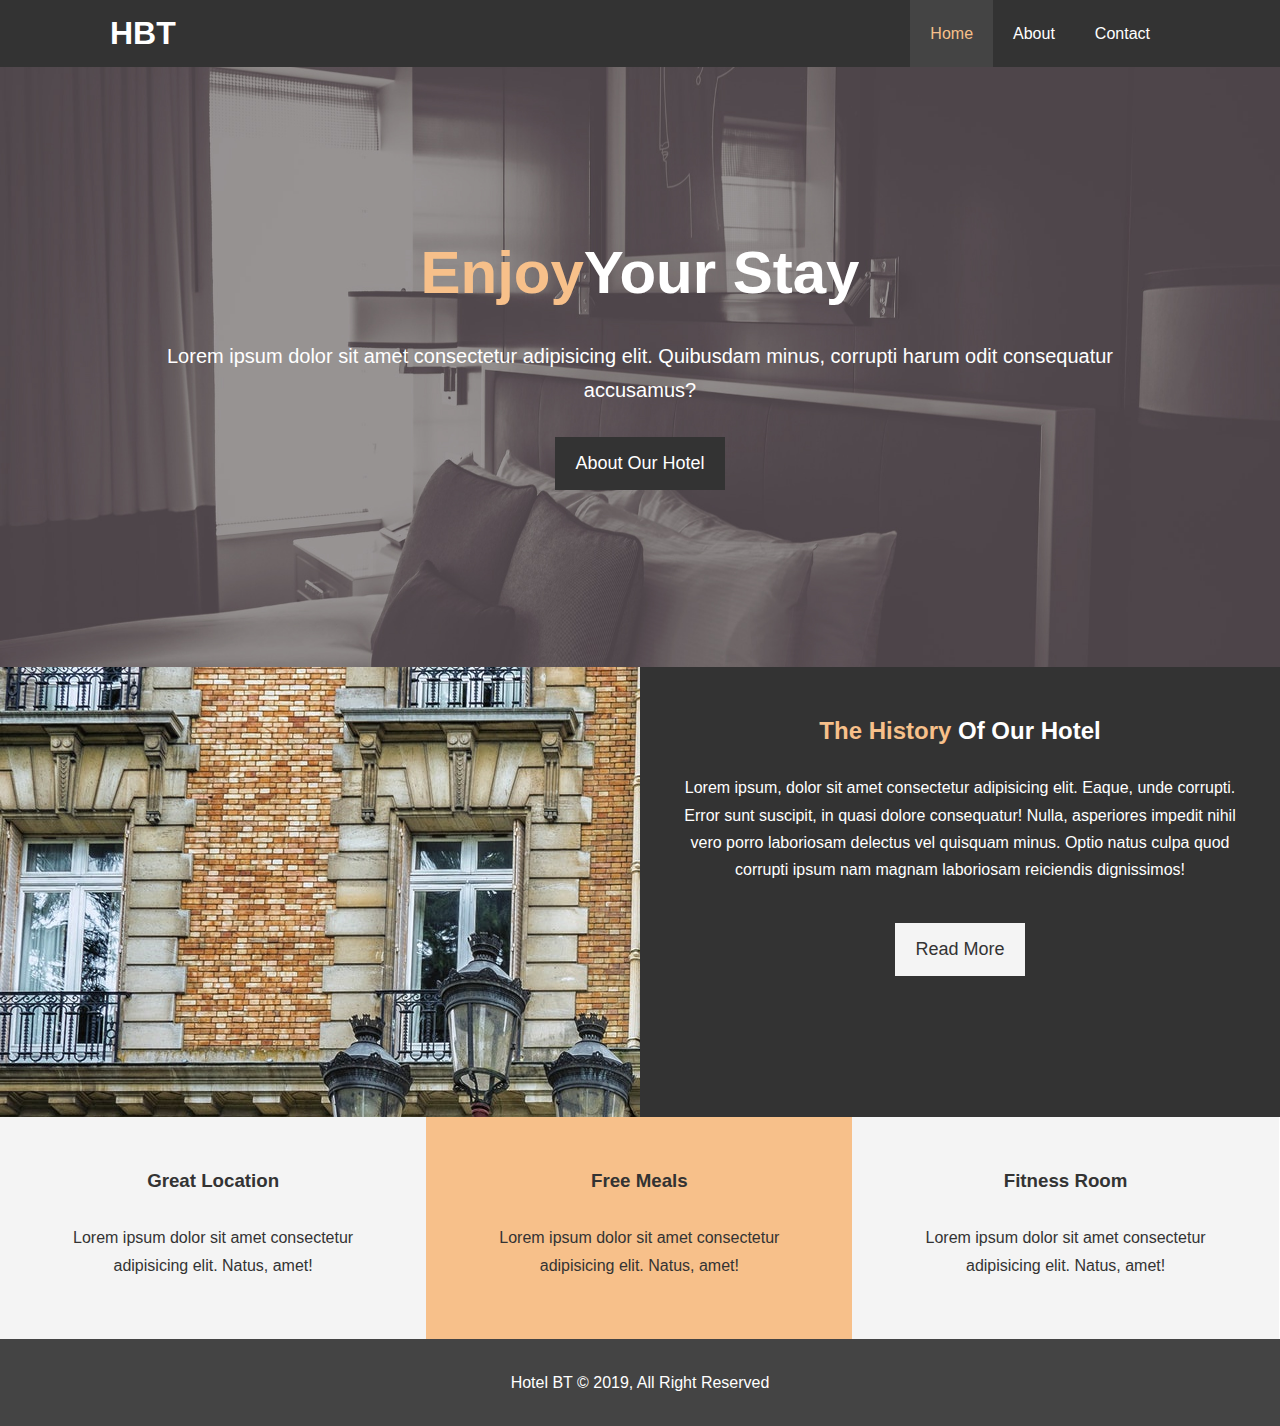
<file: Hotel Website/index.html>
<!DOCTYPE html>
<html lang="en">
<head>
    <meta charset="UTF-8">
    <meta name="viewport" content="width=device-width, initial-scale=1.0">
    <meta name="description" content="Welcome to the most luxury hotel in Gent">
    <meta name="keywords" content="hotel, gent hotel, new hotel">
    <link rel="stylesheet" href="https://pro.fontawesome.com/releases/v5.10.0/css/all.css" integrity="sha384-AYmEC3Yw5cVb3ZcuHtOA93w35dYTsvhLPVnYs9eStHfGJvOvKxVfELGroGkvsg+p" crossorigin="anonymous"/>
    <link rel="stylesheet" href="css/style.css">
    <link rel="stylesheet" media="screen and (max-width: 768px)" href="css/mobile.css">
    <title>Hotel BT | Welcome</title>
</head>
<body>
    <header>
        <nav id="navbar">
            <div class="container">
                    <h1 class="logo"><a href="index.html">HBT</a></h1>
                <ul>
                    <li><a class="current" href="index.html">Home</a></li>
                    <li><a href="about.html">About</a></li>
                    <li><a href="contact.html">Contact</a></li>
                </ul>
            </div>
        </nav>

        <div id="showcase">
            <div class="container">
                <div class="showcase-content">
                    <h1><span class="text-primary">Enjoy</span>Your Stay</h1>
                    <p class="lead">Lorem ipsum dolor sit amet consectetur adipisicing elit. Quibusdam minus, corrupti harum odit consequatur accusamus?</p>
                    <a class="btn" href="about.html">About Our Hotel</a>
                </div>
            </div>
        </div>
    </header>

    <section id="home-info" class="bg-dark">
        <div class="info-img"></div>
        <div class="info-content">
            <h2><span class="text-primary">The History</span> Of Our Hotel</h2>
            <p>Lorem ipsum, dolor sit amet consectetur adipisicing elit. Eaque, unde corrupti. Error sunt suscipit, in quasi dolore consequatur! Nulla, asperiores impedit nihil vero porro laboriosam delectus vel quisquam minus. Optio natus culpa quod corrupti ipsum nam magnam laboriosam reiciendis dignissimos!</p>
            <a class="btn btn-light" href="about.html">Read More</a>
        </div>
    </section>

    <section id="features">
        <div class="box bg-light">
            <i class="fas fa-hotel fa-3x"></i>
            <h3>Great Location</h3>
            <p>Lorem ipsum dolor sit amet consectetur adipisicing elit. Natus, amet!</p>
        </div>
        <div class="box bg-primary">
            <i class="fas fa-utensils fa-3x"></i>
            <h3>Free Meals</h3>
            <p>Lorem ipsum dolor sit amet consectetur adipisicing elit. Natus, amet!</p>
        </div>
        <div class="box bg-light">
            <i class="fas fa-dumbbell fa-3x"></i>
            <h3>Fitness Room</h3>
            <p>Lorem ipsum dolor sit amet consectetur adipisicing elit. Natus, amet!</p>
        </div>
    </section>

    <div class="clr"></div>

    <footer id="main-footer">
        <p>Hotel BT &copy; 2019, All Right Reserved</p>
    </footer>
</body>
</html>
</file>
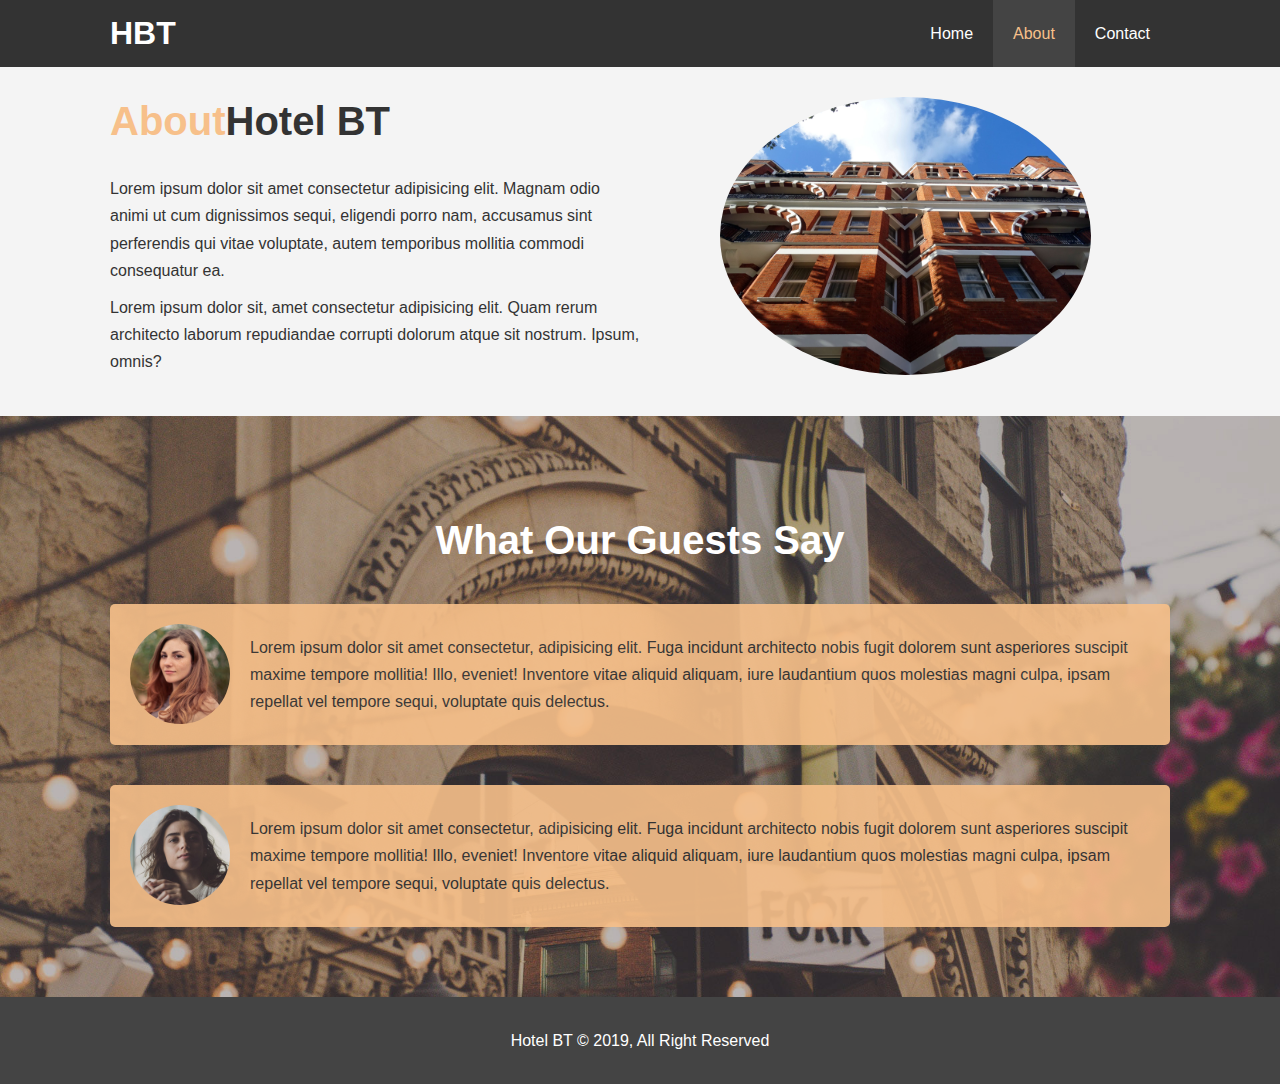
<file: Hotel Website/about.html>
<!DOCTYPE html>
<html lang="en">
<head>
    <meta charset="UTF-8">
    <meta name="viewport" content="width=device-width, initial-scale=1.0">
    <meta name="description" content="Welcome to the most luxury hotel in Gent">
    <meta name="keywords" content="hotel, gent hotel, new hotel">
    <link rel="stylesheet" href="css/style.css">
    <link rel="stylesheet" media="screen and (max-width: 768px)" href="css/mobile.css">
    <title>Hotel BT | About</title>
</head>
<body>
    <header>
        <nav id="navbar">
            <div class="container">
                    <h1 class="logo"><a href="index.html">HBT</a></h1>
                <ul>
                    <li><a href="index.html">Home</a></li>
                    <li><a class="current" href="about.html">About</a></li>
                    <li><a href="contact.html">Contact</a></li>
                </ul>
            </div>
        </nav>
    </header>

    <section id="about-info" class="bg-light py-3">
        <div class="container">
            <div class="info-left">
                <h1 class="l-heading"><span class="text-primary">About</span>Hotel BT</h1>
                <p>Lorem ipsum dolor sit amet consectetur adipisicing elit. Magnam odio animi ut cum dignissimos sequi, eligendi porro nam, accusamus sint perferendis qui vitae voluptate, autem temporibus mollitia commodi consequatur ea.</p>
                <p>Lorem ipsum dolor sit, amet consectetur adipisicing elit. Quam rerum architecto laborum repudiandae corrupti dolorum atque sit nostrum. Ipsum, omnis?</p>
            </div>
            <div class="info-right">
                <img src="./img/photo-2.jpg" alt="Hotel">
            </div>
        </div>
    </section>

    <div class="clr"></div>

    <section id="testimonials" class="py-3">
        <div class="container">
            <h2 class="l-heading">What Our Guests Say</h2>
            <div class="testimonial bg-primary">
                <img src="./img/person-1.jpg" alt="Sam">
                <p>Lorem ipsum dolor sit amet consectetur, adipisicing elit. Fuga incidunt architecto nobis fugit dolorem sunt asperiores suscipit maxime tempore mollitia! Illo, eveniet! Inventore vitae aliquid aliquam, iure laudantium quos molestias magni culpa, ipsam repellat vel tempore sequi, voluptate quis delectus.</p>
            </div>
            <div class="testimonial bg-primary">
                <img src="./img/person-2.jpg" alt="Samantha">
                <p>Lorem ipsum dolor sit amet consectetur, adipisicing elit. Fuga incidunt architecto nobis fugit dolorem sunt asperiores suscipit maxime tempore mollitia! Illo, eveniet! Inventore vitae aliquid aliquam, iure laudantium quos molestias magni culpa, ipsam repellat vel tempore sequi, voluptate quis delectus.</p>
            </div>
        </div>
    </section>


    <footer id="main-footer">
        <p>Hotel BT &copy; 2019, All Right Reserved</p>
    </footer>
</body>
</html>
</file>
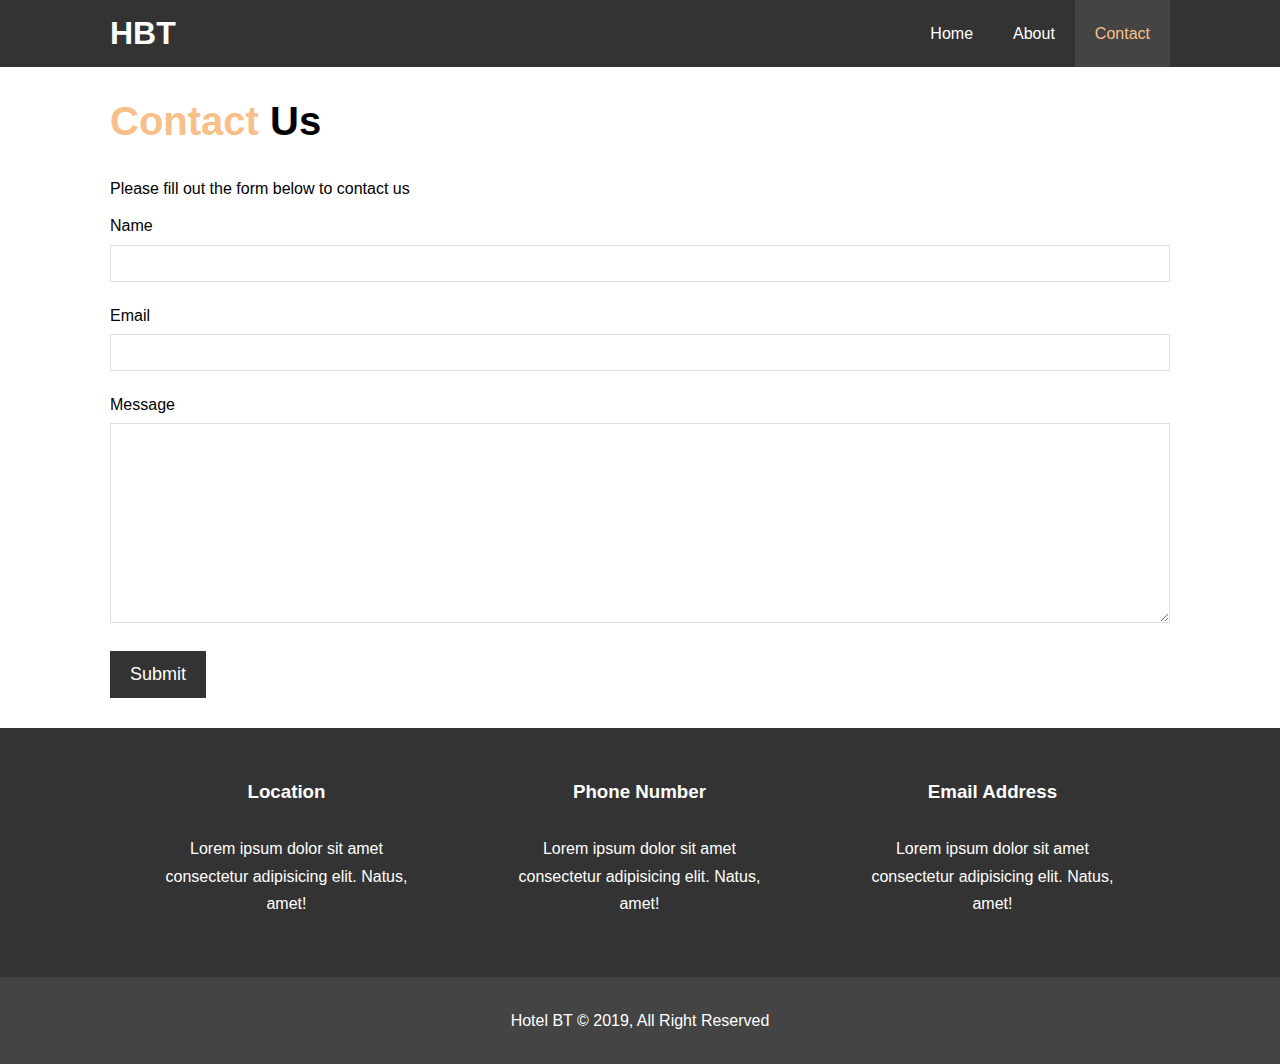
<file: Hotel Website/contact.html>
<!DOCTYPE html>
<html lang="en">
<head>
    <meta charset="UTF-8">
    <meta name="viewport" content="width=device-width, initial-scale=1.0">
    <meta name="description" content="Welcome to the most luxury hotel in Gent">
    <meta name="keywords" content="hotel, gent hotel, new hotel">
    <link rel="stylesheet" href="https://pro.fontawesome.com/releases/v5.10.0/css/all.css" integrity="sha384-AYmEC3Yw5cVb3ZcuHtOA93w35dYTsvhLPVnYs9eStHfGJvOvKxVfELGroGkvsg+p" crossorigin="anonymous"/>
    <link rel="stylesheet" href="css/style.css">
    <link rel="stylesheet" media="screen and (max-width: 768px)" href="css/mobile.css">
    <title>Hotel BT | Contact</title>
</head>
<body>
    <header>
        <nav id="navbar">
            <div class="container">
                    <h1 class="logo"><a href="index.html">HBT</a></h1>
                <ul>
                    <li><a href="index.html">Home</a></li>
                    <li><a href="about.html">About</a></li>
                    <li><a class="current" href="contact.html">Contact</a></li>
                </ul>
            </div>
        </nav>
    </header>

    <section id="contact-form" class="py-3">
        <div class="container">
            <h1 class="l-heading"><span class="text-primary">Contact</span> Us</h1>
            <p>Please fill out the form below to contact us</p>
            <form action="process.php">
                <div class="form-group">
                    <label for="name">Name</label>
                    <input type="text" name="name" id="name">
                </div>
                <div class="form-group">
                    <label for="email">Email</label>
                    <input type="text" name="email" id="email">
                </div>
                <div class="form-group">
                    <label for="message">Message</label>
                    <textarea name="message" id="message"></textarea> 
                </div>
                <button type="submit" class="btn">Submit</button>
                
            </form>
        </div>
    </section>

    <section id="contact-info" class="bg-dark">
        <div class="container">
            <div class="box">
                <i class="fas fa-hotel fa-3x"></i>
                <h3>Location</h3>
                <p>Lorem ipsum dolor sit amet consectetur adipisicing elit. Natus, amet!</p>
            </div>
            <div class="box">
                <i class="fas fa-phone fa-3x"></i>
                <h3>Phone Number</h3>
                <p>Lorem ipsum dolor sit amet consectetur adipisicing elit. Natus, amet!</p>
            </div>
            <div class="box">
                <i class="fas fa-envelope fa-3x"></i>
                <h3>Email Address</h3>
                <p>Lorem ipsum dolor sit amet consectetur adipisicing elit. Natus, amet!</p>
            </div>
        </div>
    </section>

    <footer id="main-footer">
        <p>Hotel BT &copy; 2019, All Right Reserved</p>
    </footer>
</body>
</html>
</file>
<file: Hotel Website/css/mobile.css>
#navbar .logo {
    float: none;
    text-align: center;
}

#navbar ul, #navbar ul li {
    float: none;
}

#navbar ul li a {
    padding: 5px;
    border-bottom: #444 dotted 1px;
}

#showcase {
    height: 100%;
}

#showxase-content {
    padding-top: 70px;
    padding-bottom: 30px;
}

#home-info .info-img {
    display: none;
}

#home-info .info-content {
    float: none;
    width: 100%;
}

.box {
    float: none;
    width: 100%;
}

#about-info .info-right, #about-info .info-left {
    float: none;
    width: 100%;
}

#about-info .info-right {
    margin-top: 30px;
}

.l-heading {
    text-align: center;
}

#contact-info .box {
    border-bottom: #444 dotted 1px;
}
</file>
<file: Hotel Website/css/style.css>
/* Reset */
* {
    margin: 0;
    padding: 0;
    box-sizing: border-box;
}

/* Main Styling */
html,body {
    font-family: 'Segoe UI', Tahoma, Geneva, Verdana, sans-serif;
    line-height: 1.7em;
}

a {
    color: #333;
    text-decoration: none;
}

h1, h2, h3 {
    padding-bottom: 20px;
}

p {
    margin: 10px 0;
}

/* Utility Classes */
.container {
    margin: auto;
    max-width: 1100px;
    overflow: auto;
    padding: 0 20px;
}

.text-primary {
    color: #f7c08a;
}

.lead {
    font-size: 20px;
}

.btn {
    display: inline-block;
    font-size: 18px;
    color: white;
    background: #333;
    padding: 13px 20px;
    border: none;
    cursor: pointer;
}

.btn:hover {
    background: #f7c08a;
    color: #333;
}

.btn-light {
    background: #f4f4f4;
    color: #333;
}

.bg-dark {
    background: #333;
    color: #fff;
}

.bg-light {
    background: #f4f4f4;
    color: #333;
}

.bg-primary {
    background: #f7c08a;
    color: #333;
}

.clr {
    clear: both;
}

.l-heading {
    font-size: 40px;
    line-height: 1.2;
}

/* Padding */
.py-1 {padding: 10px 0;}
.py-2 {padding: 20px 0;}
.py-3 {padding: 30px 0;}

/* Navbar */
#navbar {
    background: #333;
    color: white;
    overflow: auto;
}

#navbar a {
    color: white;
}

#navbar .logo {
    float: left;
    padding-top: 20px;
}

#navbar ul {
    list-style: none;
    float: right;
}

#navbar ul li {
    float: left;
}

#navbar ul li a {
    display: block;
    padding: 20px;
    text-align: center;
}

#navbar ul li a:hover, 
#navbar ul li a.current {
    background: #444;
    color: #f7c08a;
}

/* Showcase */
#showcase {
    background: url('../img/showcase.jpg') no-repeat center center/cover;
    height: 600px;
}

#showcase .showcase-content {
    color: #fff;
    text-align: center;
    padding-top: 170px;
}

#showcase .showcase-content h1 {
    font-size: 60px;
    line-height: 1.2em;
}

#showcase .showcase-content p {
    padding-bottom: 20px;
    line-height: 1.7em;
}

/* Home Info */
#home-info {
    height: 450px;
}

#home-info .info-img {
    float: left;
    width: 50%;
    background: url('../img/photo-1.jpg');
    min-height: 100%;
}

#home-info .info-content {
    float: right;
    width: 50%;
    height: 100%;
    text-align: center;
    padding: 50px 30px;
    overflow: hidden;
}

#home-info .info-content p {
    padding-bottom: 30px;
}

/* Features */
.box {
    float: left;
    width: 33.3%;
    padding: 50px;
    text-align: center;
}

.box i {
    margin-bottom: 10px;
}

/* About Info */
#about-info .info-right {
    float: right;
    width: 50%;
    min-height: 100%;
}

#about-info .info-right img {
    display: block;
    margin: auto;
    width: 70%;
    border-radius: 50%;
}

#about-info .info-left {
    float: left;
    width: 50%;
    min-height: 100%;
}


/* Testimonials */
#testimonials {
    height: 100%;
    background: url('../img/test-bg.jpg') no-repeat center center/cover;
    padding-top: 100px;
}

#testimonials h2 {
    color: #fff;
    text-align: center;
    padding-bottom: 40px;
}

#testimonials .testimonial {
    padding: 20px;
    margin-bottom: 40px;
    border-radius: 5px;
    opacity: 0.9;
}

#testimonials .testimonial img {
    width: 100px;
    float: left;
    margin-right: 20px;
    border-radius: 50%;
}

/* Contact Form */
#contact-form .form-group {
    margin-bottom: 20px;
}

#contact-form label {
    display: block;
    margin-bottom: 5px;
}

#contact-form input, 
#contact-form textarea {
    width: 100%;
    padding: 10px;
    border: 1px #ddd solid;
}

#contact-form textarea {
    height: 200px;
}

#contact-form input:focus, 
#contact-form textarea:focus {
    outline: none;
    border-color: #f7c08a;
}

/* Footer */
#main-footer {
    text-align: center;
    background: #444;
    color: #fff;
    padding: 20px;
}
</file>
